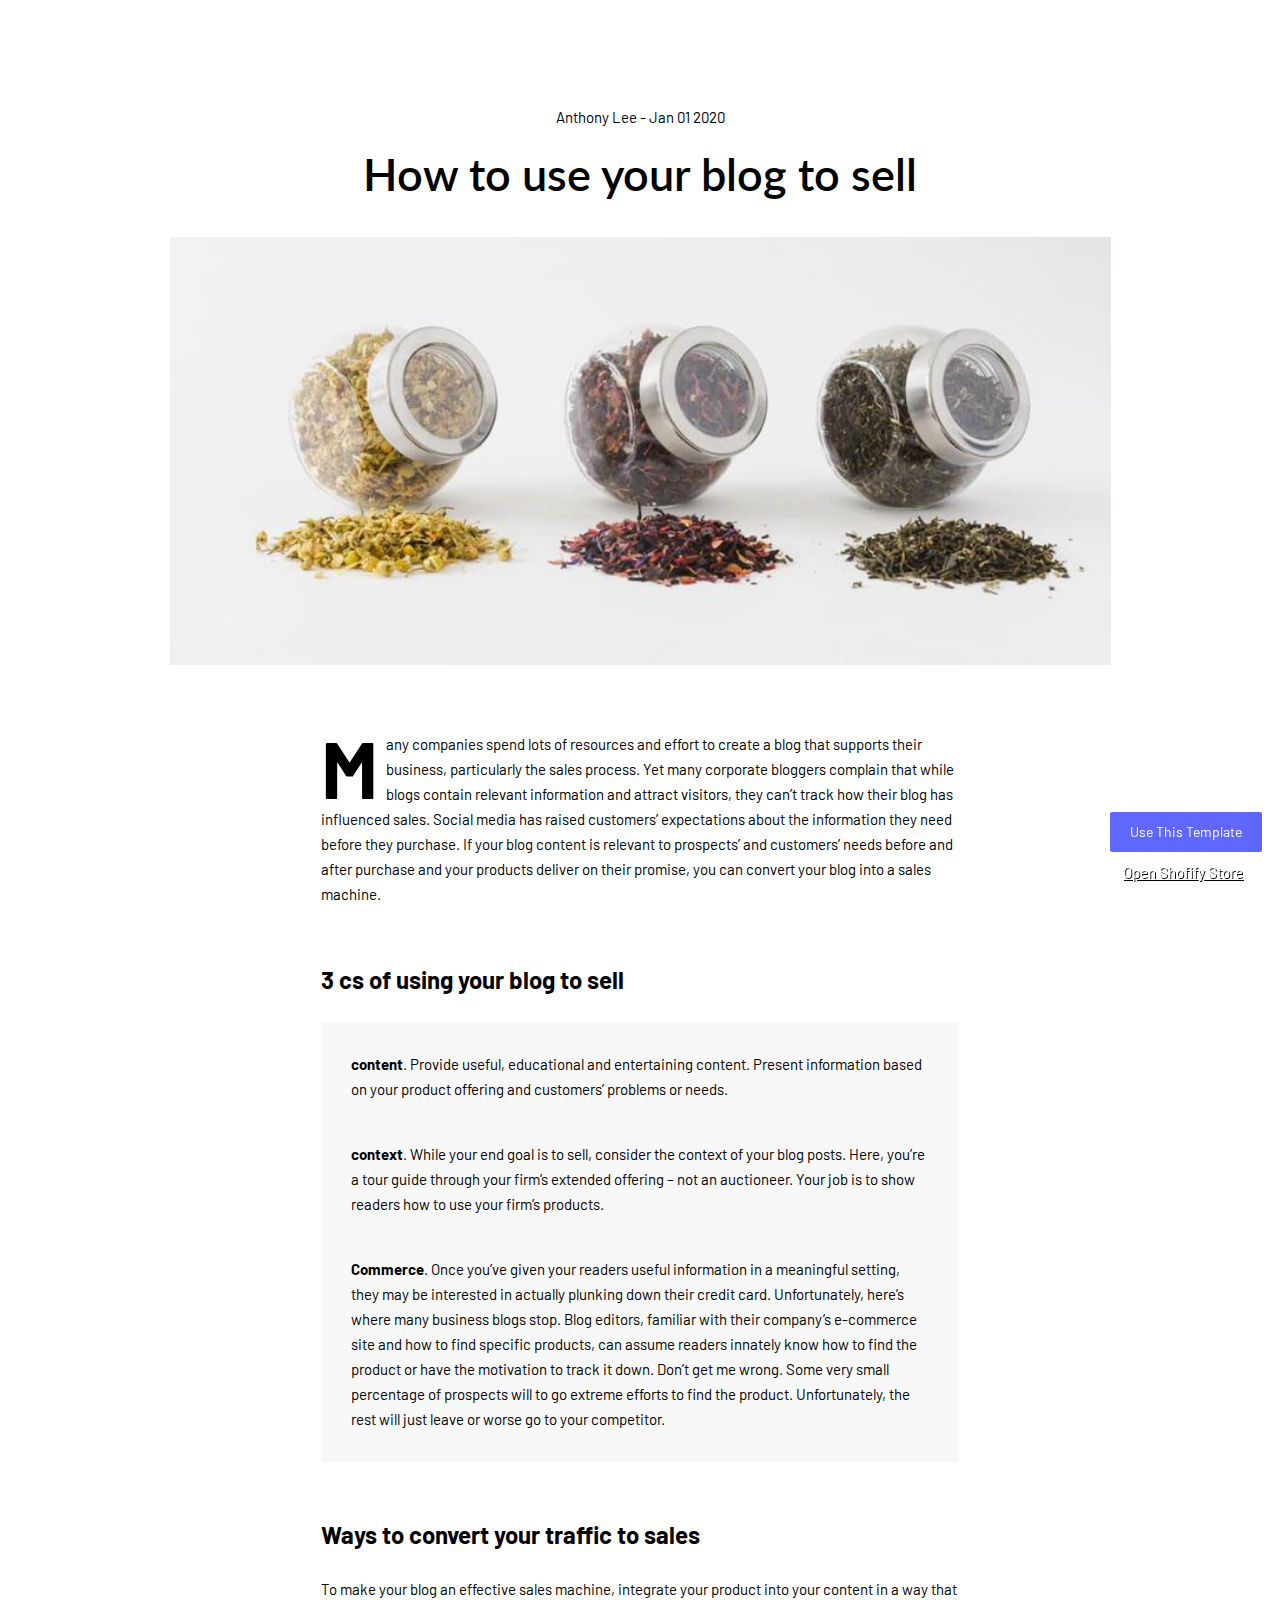
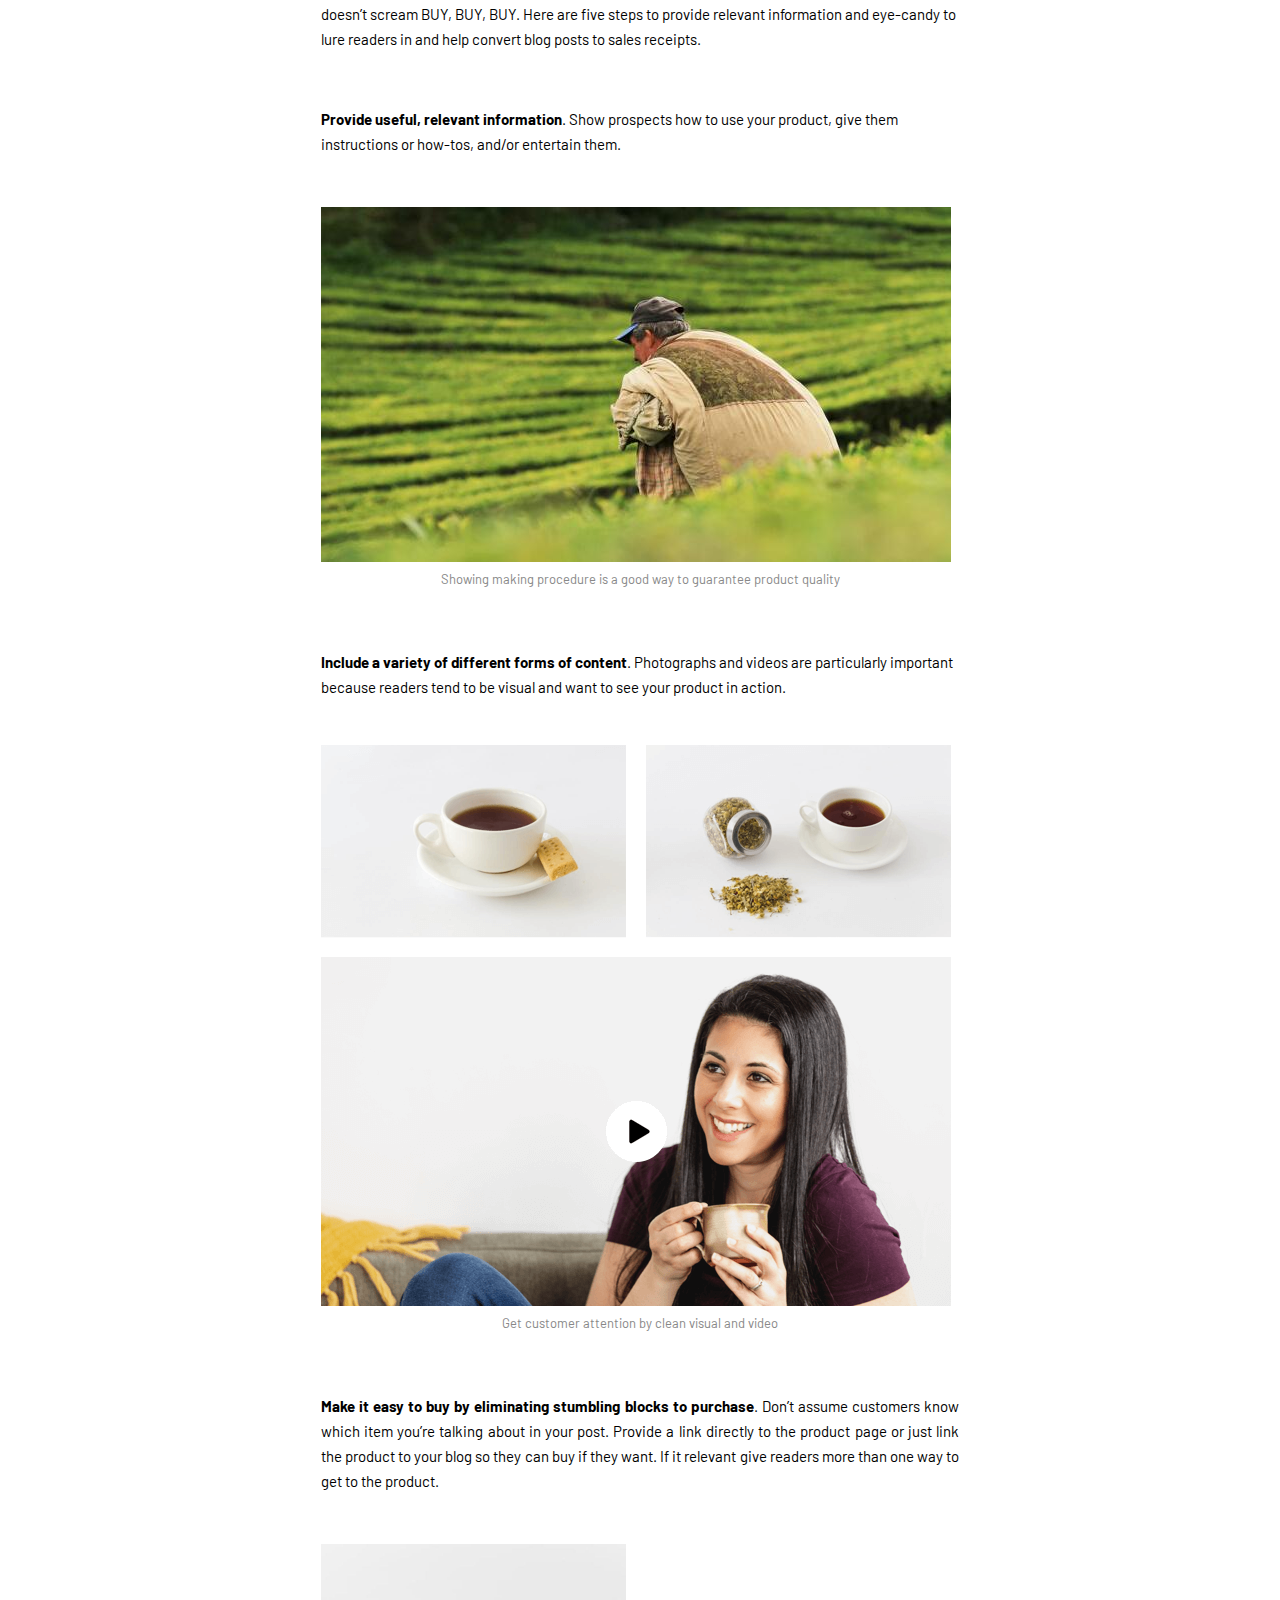
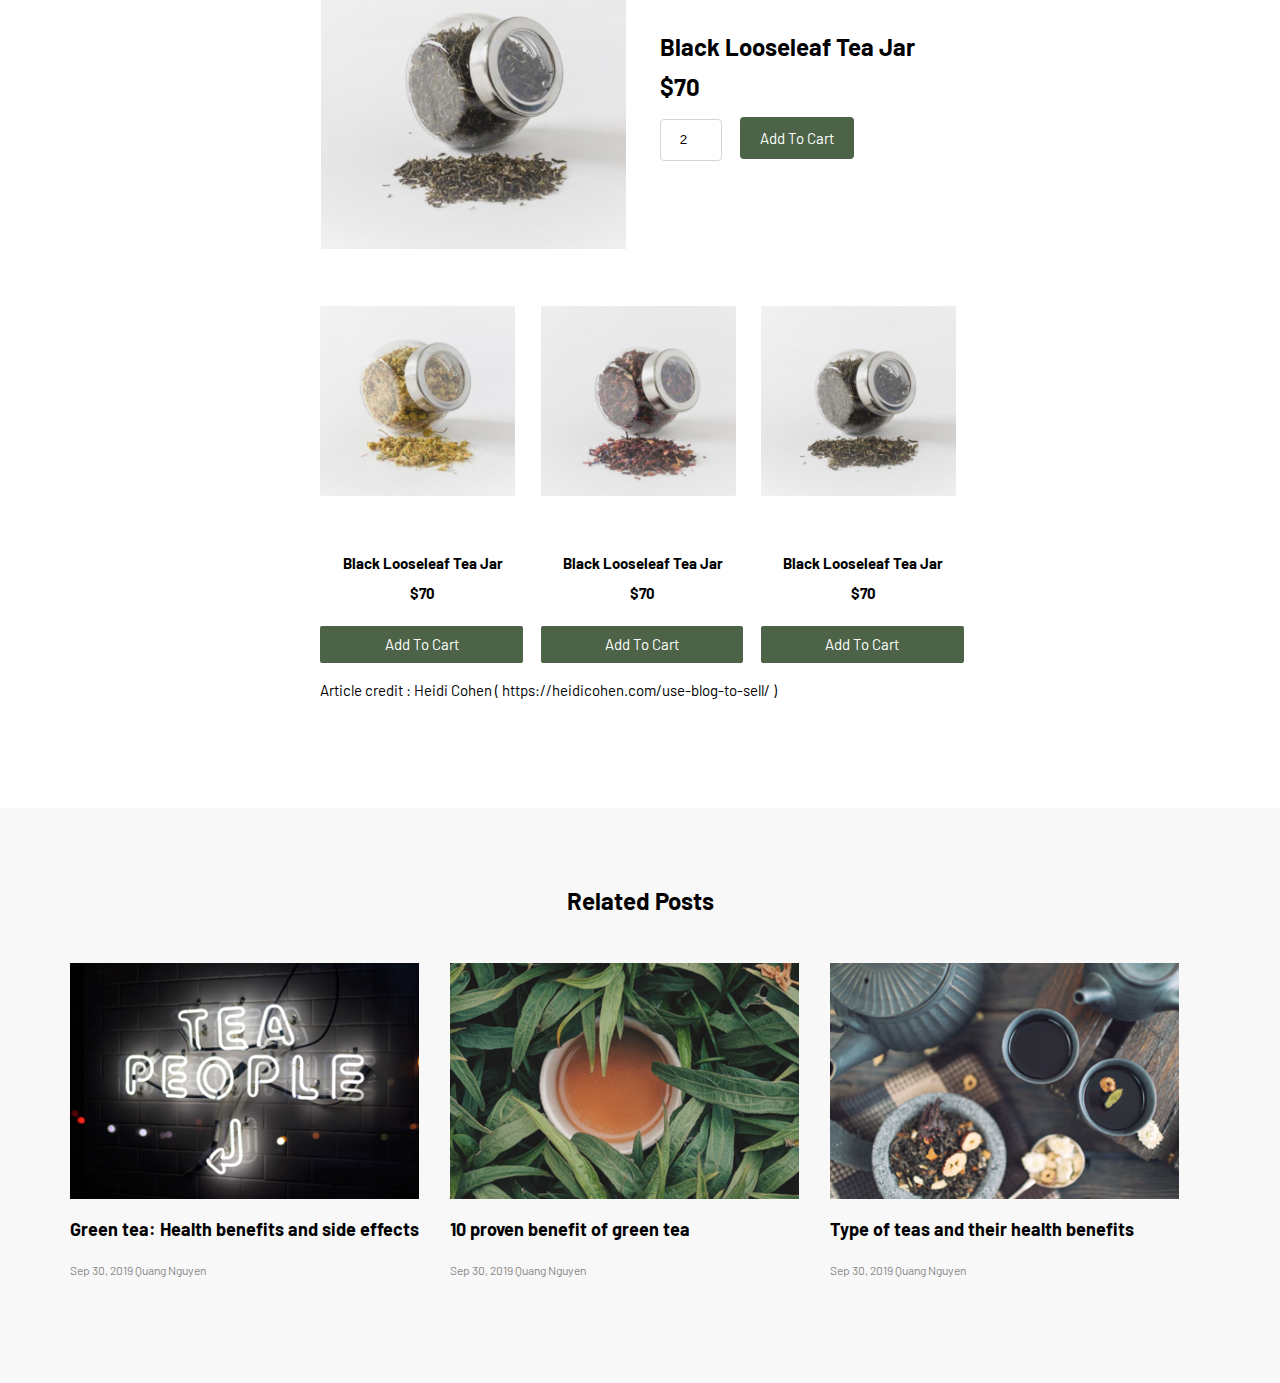
<file: index.html>
<!DOCTYPE html>
<html lang="en">
	<head>
		<meta charset="UTF-8">
		<meta name="viewport" content="width=device-width, initial-scale=1.0">
		<title>Cpi R2</title>
		<!-- google fonts linking here -->
		<link href="https://fonts.googleapis.com/css2?family=Barlow&family=Lato:wght@400;700&display=swap" rel="stylesheet">
		
		<!-- main css linking here -->
		<link rel="stylesheet" href="css/style.css">
	</head>
	<body>
		<!-- header section code start -->
		<section class="header-section">
			<div class="container">
				<div class="row">
					<div class="col-md-12">
						<div class="header-inner">
							<p>Anthony Lee - Jan 01 2020</p>
							<h1>How to use your blog to sell</h1>
						</div>
					</div>
				</div>
			</div>
		</section>
		<!-- header section code end -->
		<!-- banner section code start -->
		<section class="banner">
			<div class="container">
				<div class="row">
					<div class="col-md-12">
						<div class="banner-inner">
							<img src="images/hero.jpg" alt="" width="941" height="428">
						</div>
					</div>
				</div>
			</div>
		</section>
		<!-- banner section code end -->
		<!-- main-body section code start -->
		<section class="main-body-section">
			<div class="container">
				<div class="row">
					<div class="col-md-12">
						<div class="main-body-inner">
							<!--dropcap section section code start  -->
							<div class="dropcap">
								<p>Many companies spend lots of resources and effort to create a blog that supports their business, particularly the sales process. Yet many corporate bloggers complain that while blogs contain relevant information and attract visitors, they can’t track how their blog has influenced sales. Social media has raised customers’ expectations about the information they need before they purchase. If your blog content is relevant to prospects’ and customers’ needs before and after purchase and your products deliver on their promise, you can convert your blog into a sales machine.</p>
							</div>
							<!--dropcap section section code end  -->
							<!--blog-sell section section code start  -->
							<div class="blog-sell">
								<h3>3 cs of using your blog to sell</h3>
								<div class="para-section">
									<div class="para-inner">
										<p style="margin-bottom: 40px;">
											<span class="p-head">content</span>. Provide useful, educational and entertaining content. Present information based on your product offering and customers’ problems or needs.
										</p>
										<p style="margin-bottom: 40px;">
											<span class="p-head" >context</span>. While your end goal is to sell, consider the context of your blog posts. Here, you’re a tour guide through your firm’s extended offering – not an auctioneer. Your job is to show readers how to use your firm’s products.
										</p>
										<p>
											<span class="p-head">Commerce</span>. Once you’ve given your readers useful information in a meaningful setting, they may be interested in actually plunking down their credit card. Unfortunately, here’s where many business blogs stop. Blog editors, familiar with their company’s e-commerce site and how to find specific products, can assume readers innately know how to find the product or have the motivation to track it down. Don’t get me wrong. Some very small percentage of prospects will to go extreme efforts to find the product. Unfortunately, the rest will just leave or worse go to your competitor.
										</p>
									</div>
								</div>
							</div>
							<!--blog-sell section section code end  -->
							<!--way-coonvert section section code start  -->
							<div class="way-convert">
								<h3>Ways to convert your traffic to sales</h3>
								<p style="margin-bottom: 55px;">
									To make your blog an effective sales machine, integrate your product into your content in a way that doesn’t scream BUY, BUY, BUY. Here are five steps to provide relevant information and eye-candy to lure readers in and help convert blog posts to sales receipts.
								</p>
								<p style="margin-bottom: 50px;">
									<span style="font-weight: 700;">Provide useful, relevant information</span>.
									Show prospects how to use your product, give them instructions or how-tos, and/or entertain them.
								</p>
								<img src="images/hero2.jpg" alt="">
							</div>
							<div class="img-title">
								<p>Showing making procedure is a good way to guarantee product quality</p>
							</div>
							<!--way-coonvert section section code end  -->
							<!--glary-section section code start  -->
							<div class="glary-section">
								<p style="margin-bottom: 45px;">
									<span style="font-weight: 700;">Include a variety of different forms of content</span>. Photographs and videos are particularly important because readers tend to be visual and want to see your product in action.
								</p>
								<div class="two-image">
									<img src="images/1.png" alt="" style="margin-right: 17px;">
									<img src="images/2.png" alt="">
								</div>
								<div class="myvideo">
									<img src="images/3.png" alt="" onclick="playMyVideo('https://www.youtube.com/embed/tgbNymZ7vqY)">
								</div>
								<div class="video-player" id="videoPlayer">
									<iframe width="855" height="480" src="https://www.youtube.com/embed/tgbNymZ7vqY?controls=0" id="youTube">
									</iframe>
									<img src="images/close.png" alt="" class="close-btn" onclick="stopVideo()">
								</div>
							</div>
							<div class="img-title">
								<p>Get customer attention by clean visual and video</p>
							</div>
							<!--glary-section section code end  -->
							<!--price section code start  -->
							<div class="price-section">
								<p>
									<span style="font-weight: 700;">Make it easy to buy by eliminating stumbling blocks to purchase</span>. Don’t assume customers know which item you’re talking about in your post. Provide a link directly to the product page or just link the product to your blog so they can buy if they want. If it relevant give readers more than one way to get to the product.
								</p>
								<div class="row">
									<div class="col-md-6">
										<div class="zoom-img">
											<img src="images/a.jpg" alt="" width="305" height="305" style="margin-bottom: 50px;">
										</div>
									</div>
									<div class="col-md-6">
										<div class="price">
											<h3 style="margin-bottom: 15px;">Black Looseleaf Tea Jar</h3>
											<h3>$70</h3>
											<input min="1" type="number" data-hidespinner="false" name="quantity" value="2">
											<a href="#">Add To Cart</a>
										</div>
									</div>
								</div>
							</div>
							<!--price section code end  -->
							<!--three-img-section code start  -->
							<div class="three-img-section">
								<div class="row" style="margin-left: 11px;">
									<div class="col-md-4">
										<div class="product-price">
											<img src="images/b.jpg" alt="" width="195" height="190">
											<h3 style="margin-top: 48px;">Black Looseleaf Tea Jar</h3>
											<h3 style="margin-top: 5px;">$70</h3>
											<a href="#">Add To Cart</a>
										</div>
									</div>
									<div class="col-md-4">
										<div class="product-price">
											<img src="images/c.jpg" alt="" width="195" height="190">
											<h3 style="margin-top: 48px;">Black Looseleaf Tea Jar</h3>
											<h3 style="margin-top: 5px;">$70</h3>
											<a href="#">Add To Cart</a>
										</div>
									</div>
									<div class="col-md-4">
										<div class="product-price">
											<img src="images/d.jpg" alt="" width="195" height="190">
											<h3 style="margin-top: 48px;">Black Looseleaf Tea Jar</h3>
											<h3 style="margin-top: 5px;">$70</h3>
											<a href="#">Add To Cart</a>
										</div>
									</div>
									<p>Article credit : Heidi Cohen ( https://heidicohen.com/use-blog-to-sell/ )</p>
								</div>
							</div>
							<!--three-img-section code end  -->
						</div>
					</div>
				</div>
			</div>
		</section>
		<!-- main-body section code end -->
		<!-- post section code start -->
		<section class="post-section">
			<div class="container">
				<div class="row">
					<div class="col-md-12">
						<h3>Related Posts</h3>
					</div>
				</div>
				<div class="row">
					<div class="col-md-4">
						<div class="post-inner">
							<img src="images/5.png" alt="">
							<h4>Green tea: Health benefits and side effects</h4>
							<p>Sep 30, 2019 Quang Nguyen</p>
						</div>
					</div>
					<div class="col-md-4">
						<div class="post-inner">
							<img src="images/4.png" alt="">
							<h4>10 proven benefit of green tea</h4>
							<p>Sep 30, 2019 Quang Nguyen</p>
						</div>
					</div>
					<div class="col-md-4">
						<div class="post-inner">
							<img src="images/6.png" alt="">
							<h4>Type of teas and their health benefits</h4>
							<p>Sep 30, 2019 Quang Nguyen</p>
						</div>
					</div>
				</div>
				<div class="linking-section">
					<a href="https://apps.shopify.com/pagefly?utm_source=website&utm_medium=demo&utm_campaign=app-listing&utm_content=cipi" class="template" target="_blank">Use This Template</a> <br>
					<a href="https://www.shopify.com/free-trial/pagefly?ref=pagefly&utm_campaign=new%20merchant&utm_source=pagefly-templates&utm_medium=text-link" target="_blank" class="store">Open Shofify Store</a>
				</div>
			</div>
		</section>
		<!-- post section code end -->

		<!-- javascript code for video close btn start -->
		<script>
			var videoPlayer = document.getElementById("videoPlayer");
			var youTube = document.getElementById("youTube");

			function stopVideo(){
				videoPlayer.style.display = "none";
			}

			function playMyVideo(link){
				youTube.src = link;
				videoPlayer.style.display = "blocks"

			}
		</script>
		<!-- javascript code for video close btn end-->
	</body>
</html>
</file>
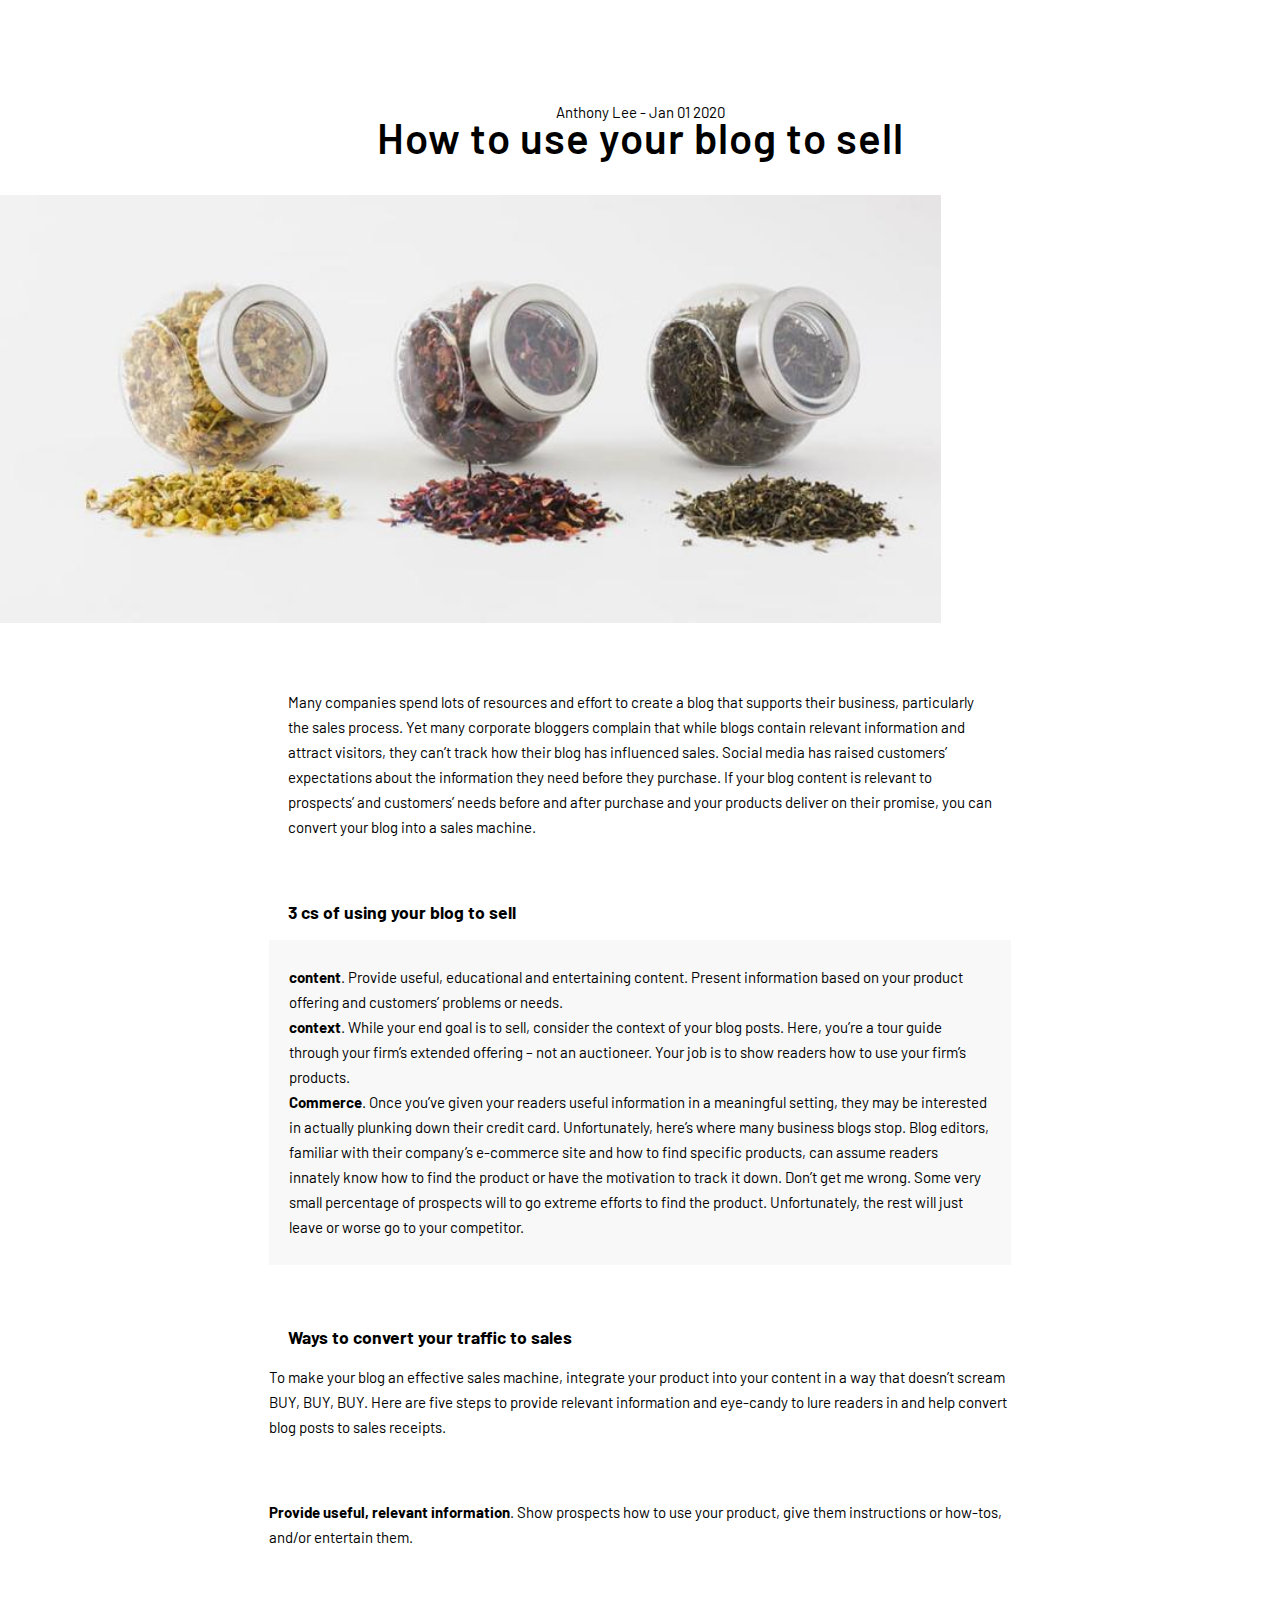
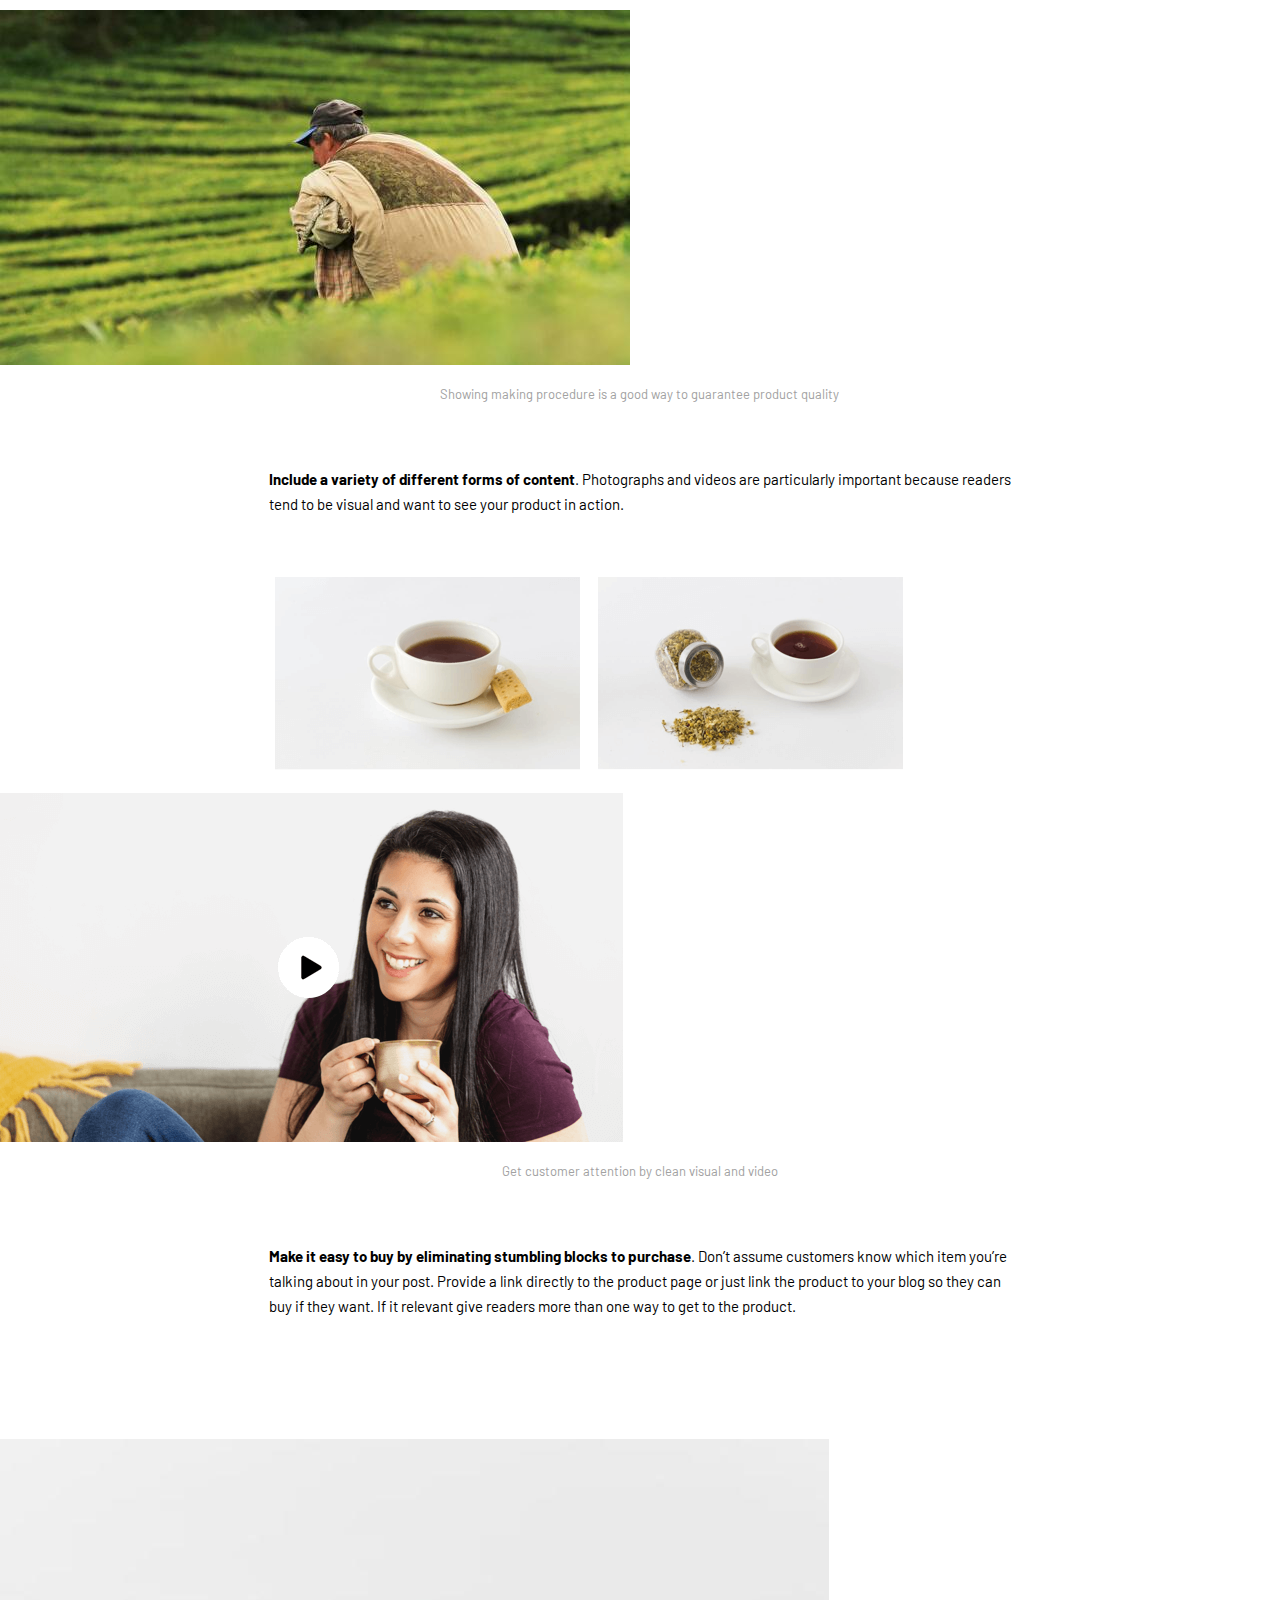
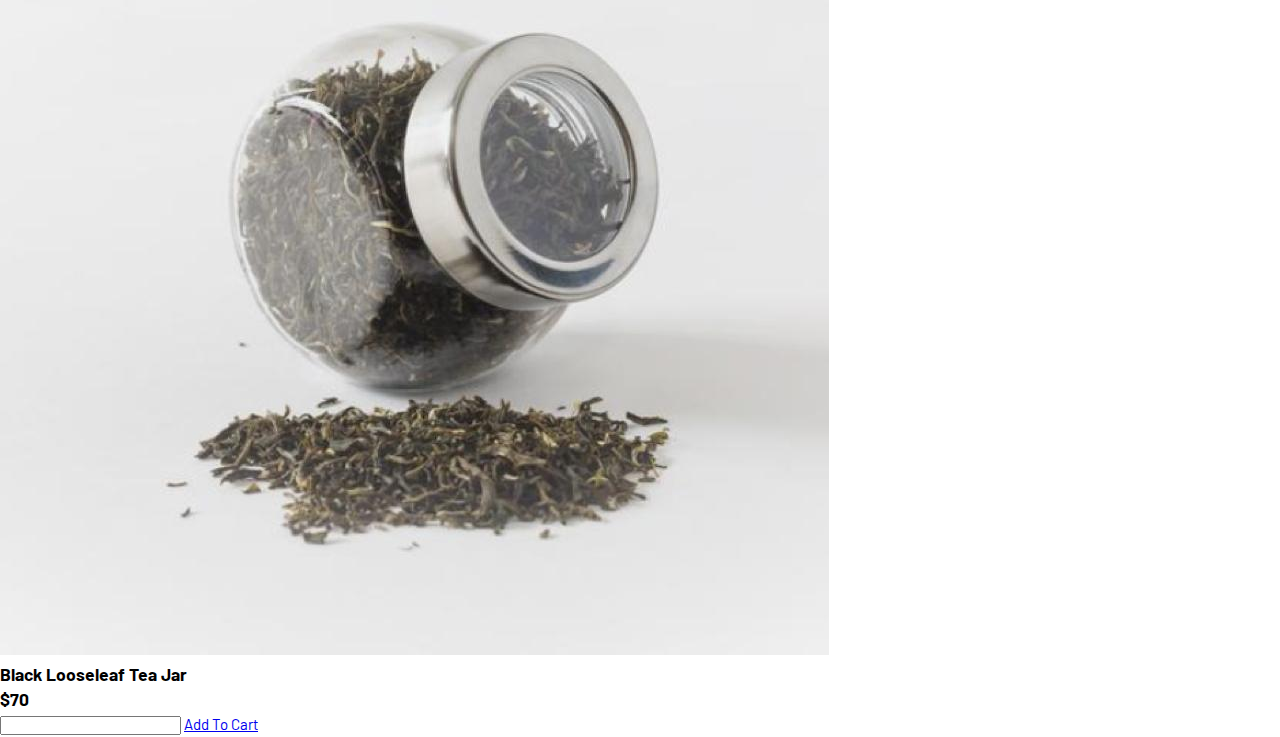
<file: Anthony Lee/index.html>
<!DOCTYPE html>
<html lang="en">
	<head>
		<meta charset="UTF-8">
		<meta name="viewport" content="width=device-width, initial-scale=1.0">
		<title>Cpi R2</title>
		<!-- google fonts linking here -->
		<link href="https://fonts.googleapis.com/css2?family=Barlow&family=Lato:wght@400;700&display=swap" rel="stylesheet">
		<!-- bootstrap linking here -->
		<link href="https://cdn.jsdelivr.net/npm/bootstrap@5.0.2/dist/css/bootstrap.min.css" rel="stylesheet" integrity="sha384-EVSTQN3/azprG1Anm3QDgpJLIm9Nao0Yz1ztcQTwFspd3yD65VohhpuuCOmLASjC" crossorigin="anonymous">
		<!-- main css linking here -->
		<link rel="stylesheet" href="css/style.css">
	</head>
	<body>
		<header class="header-section">
			<div class="container">
				<div class="row">
					<div class="col-lg-12">
						<div class="inner-section">
							<p>Anthony Lee - Jan 01 2020</p>
							<h1>How to use your blog to sell</h1>
						</div>
					</div>
				</div>
			</div>
		</header>
		<div class="hero-section">
			<div class="container">
				<div class="row">
					<div class="col-lg-12">
						<div class="text-center">
							<img src="images/hero.jpg" alt="" class="img-fluid" width="941" height="428">
						</div>
					</div>
				</div>
			</div>
		</div>
		<div class="dropcap-section">
			<div class="container">
				<div class="row">
					<div class="col-lg-12">
						<div class="inner-section text-center">
							<p>Many companies spend lots of resources and effort to create a blog that supports their business, particularly the sales process. Yet many corporate bloggers complain that while blogs contain relevant information and attract visitors, they can’t track how their blog has influenced sales. Social media has raised customers’ expectations about the information they need before they purchase. If your blog content is relevant to prospects’ and customers’ needs before and after purchase and your products deliver on their promise, you can convert your blog into a sales machine.</p>
						</div>
					</div>
				</div>
			</div>
		</div>
		<div class="blog-sell-section">
			<div class="container">
				<div class="row">
					<div class="col-lg-12">
						<div class="inner-section">
							<h3>3 cs of using your blog to sell</h3>
							<div class="para-section">
								<p>
									<span style="font-weight: 700;">content</span>. Provide useful, educational and entertaining content. Present information based on your product offering and customers’ problems or needs.
								</p>
								<p>
									<span style="font-weight: 700;">context</span>.  While your end goal is to sell, consider the context of your blog posts. Here, you’re a tour guide through your firm’s extended offering – not an auctioneer. Your job is to show readers how to use your firm’s products.
								</p>
								<p>
									<span style="font-weight: 700;">Commerce</span>. Once you’ve given your readers useful information in a meaningful setting, they may be interested in actually plunking down their credit card. Unfortunately, here’s where many business blogs stop. Blog editors, familiar with their company’s e-commerce site and how to find specific products, can assume readers innately know how to find the product or have the motivation to track it down. Don’t get me wrong. Some very small percentage of prospects will to go extreme efforts to find the product. Unfortunately, the rest will just leave or worse go to your competitor.
								</p>
							</div>
						</div>
					</div>
				</div>
			</div>
		</div>
		<div class="way-section">
			<div class="container">
				<div class="row">
					<div class="col-lg-12">
						<div class="inner-section">
							<h3>Ways to convert your traffic to sales</h3>
							<p>
								To make your blog an effective sales machine, integrate your product into your content in a way that doesn’t scream BUY, BUY, BUY. Here are five steps to provide relevant information and eye-candy to lure readers in and help convert blog posts to sales receipts.
							</p>
							<p>
								<span style="font-weight: 700;">Provide useful, relevant information</span>.
								Show prospects how to use your product, give them instructions or how-tos, and/or entertain them.
							</p>
							<div class="text-center hero2-img">
								<img src="images/hero2.jpg" alt="">
								<p>Showing making procedure is a good way to guarantee product quality</p>
							</div>
							<p>
								<span style="font-weight: 700;">Include a variety of different forms of content</span>. Photographs and videos are particularly important because readers tend to be visual and want to see your product in action.
							</p>
							<div class="flex-img-part" style="margin-bottom: 16px;">
								<img src="images/1.png" alt="" style="margin-right: 15px;">
								<img src="images/2.png" alt="">
							</div>
							<div class="text-center hero2-img">
								<a href="https://www.youtube.com/watch?v=UhP76B2SMiE&t=4s">
									<img src="images/3.png" alt="" style="margin-left: -7px;">
								</a>
								<p>Get customer attention by clean visual and video</p>
							</div>
							<p>
								<span style="font-weight: 700;">Make it easy to buy by eliminating stumbling blocks to purchase</span>. Don’t assume customers know which item you’re talking about in your post. Provide a link directly to the product page or just link the product to your blog so they can buy if they want. If it relevant give readers more than one way to get to the product.
							</p>
						</div>
					</div>
				</div>
			</div>
		</div>
		<div class="price-section">
			<div class="container">
				<div class="row">
					<div class="col-lg-12">
                        <img src="images/a.jpg" alt="">
                        <div class="price">
                        	<h3>Black Looseleaf Tea Jar</h3>
                        	<h3>$70</h3>
                            <input type="number" width="20px">
                            <a href="#">Add To Cart</a>
                        </div>
					</div>
				</div>
			</div>
		</div>
	</body>
</html>
</file>
<file: css/style.css>
*{
	padding: 0;
	margin:0;
}

body{
	font-family: 'Barlow', sans-serif;
	font-size: 15px;
	line-height: 25px;

}

h2, h3, h4, h5, h6{
	font-family: 'Barlow', sans-serif;
}
h1{
	font-family: "Lato", sans-serif;
}
a, a:hover{
	text-decoration: none;
}

/*********************************
**	 Global css code goes here	**
**********************************/
.container {
	width: 1140px;
	margin: 0px auto;
}

.row{
	width: 100%;
	float: left;
}

.col-md-12{
	width: 100%;
	float: left;
}

.col-md-4{
	width: 33.33%;
	float: left;
}

.col-md-6{
	width: 50%;
	float: left;
}

/**********************************
** header-section code goes here **
***********************************/
.header-section{
	width: 100%;
	float: left;
	/* background: #f6f9f9; */
	padding: 105px 0 0;

}

.header-section .header-inner{
	width: 100%;
	float: left;
	text-align: center;
}

.header-section .header-inner p{
    margin-bottom: 32px;
} 

.header-section .header-inner h1{
    font-size: 45px;
    font-weight: 600;
    margin-bottom: 50px;
}

/**********************************
** banner-section code goes here **
***********************************/
.banner{
	width: 100%;
	float: left;
}

.banner .banner-inner{
	width: 100%;
	float: left;
	text-align: center;
}

/*************************************
** main-body-section code goes here **
**************************************/
.main-body-section{
	width: 100%;
	float: left;
	padding-top: 60px;

}

.main-body-section .main-body-inner{
	width: 100%;
	float: left;
}

/*Drop cap paragraph code goes here*/
.main-body-section .main-body-inner .dropcap{
	width: 56%;
	margin:0 auto;
	text-align: left;
}

.main-body-section .main-body-inner .dropcap p:first-child:first-letter{
	font-size: 80px;
	line-height: 70px;
	font-weight: 700;
	padding-right: 8px;
	float: left;
}

/*blog-sell heading & paragraph code goes here*/
.main-body-section .main-body-inner .blog-sell{
	width: 56%;
	margin:0 auto;
	text-align: left;
}

.main-body-section .main-body-inner .blog-sell h3{
	font-size: 24px;
	margin: 60px 0 30px;
}

.main-body-section .main-body-inner .blog-sell .para-section{
	background-color: #F8F8F8;
}

.main-body-section .main-body-inner .blog-sell .para-section .para-inner{
	margin: 0px 30px;
	padding: 30px 0;
}
.main-body-section .main-body-inner .blog-sell .para-section .para-inner .p-head{
	font-weight: 700;
}

/*way-convert heading & paragraph code goes here*/
.main-body-section .main-body-inner .way-convert{
	width: 56%;
	margin:0 auto;
	text-align: left;
}

.main-body-section .main-body-inner .way-convert h3{
	font-size: 24px;
	margin: 60px 0 30px;
}

/*image title css goes here*/
.main-body-section .main-body-inner .img-title{
    font-size: 13px;
    margin-top: 0;
    margin-bottom: 60px;
    font-weight: 400;
    line-height: 1.6em;
    text-align: center;
    color: #888;
}

/*glary-section css goes here*/
.main-body-section .main-body-inner .glary-section{
	position: relative;
	width: 56%;
	margin:0 auto;
	text-align: left;
}

.main-body-section .main-body-inner .glary-section .myvideo{
	margin-top: 12px;
	cursor: pointer;
}

/*video player css code goes here*/
.main-body-section .main-body-inner .glary-section .video-player{
	position: absolute;
	left:50%;
	top: 50%;
	transform: translate(-50%, -50%);
	display: none;
}
.main-body-section .main-body-inner .glary-section .video-player .close-btn{
	position: absolute;
    top: -40px;
    right: -5px;
    width: 46px;
    cursor: pointer;
}
video:focus{
	outline: none;
}

/*price-section css goes here*/
.main-body-section .main-body-inner .price-section{
	width: 56%;
	margin:0 auto;
	text-align: left;
}

.main-body-section .main-body-inner .price-section p{
	text-align: justify;
	margin-bottom: 50px;
}

.main-body-section .main-body-inner .price-section .price{
	margin-top: 90px;
	margin-left: 20px;
}

.main-body-section .main-body-inner .price-section .price h3{
	font-size: 24px;
}

.main-body-section .main-body-inner .price-section .price input{
	width: 60px;
    height: 40px;
    outline: 0;
    text-align: center;
    padding: 0;
    border: 1px solid #d1d5db;
    border-radius: 4px;
    margin-top: 20px;
}

.main-body-section .main-body-inner .price-section .price a{
	background-color: #4c6347;
    border-radius: 4px;
    color: #fff;
    font-size: 15px;
    margin-left: 15px;
    border-radius: 4px;
    padding: 12px 20px;

}

.main-body-section .main-body-inner .price-section .price a:hover{
	background-color: #394D35;  
}

/*three-img-section css goes here*/
.main-body-section .main-body-inner .three-img-section{
	width: 58%;
	margin:0 auto;
	text-align: left;
}

.main-body-section .main-body-inner .three-img-section .product-price h3{
	font-size: 15px;
	text-align: center;
	margin-left: -16px;
}

.main-body-section .main-body-inner .three-img-section .product-price a{
	display: block;
	background-color: #4c6347;
    color: #fff;
    width: 92%;
    font-size: 15px;
    border-radius: 2px;
    padding-top: 6px;
    padding-bottom: 6px;
    font-weight: 400;
    text-align: center;
    margin-top: 20px;
    margin-bottom: 15px;
}

.main-body-section .main-body-inner .three-img-section .product-price a:hover{
	background-color: ##394D35;
}

/*********************************
**	 post css code goes here	**
**********************************/
.post-section{
	width: 100%;
	float: left;
	background-color: #F8F8F8;
	padding-top: 80px;
	padding-bottom: 100px;
	margin-top: 105px;
}

.post-section h3{
	text-align: center;
	font-size: 24px;
	margin-bottom: 50px;
}

.post-section .post-inner h4{
	font-size: 18px;
    line-height: 1.5em;
    margin-top: 0;
    margin-bottom: 0;
    margin-top: 10px;
}

.post-section .post-inner p{
	font-size: 12px;
 	color: #888;
 	margin-top: 15px;
}

.post-section .linking-section{
	position: fixed;
	right: 18px;
	bottom: 15px;
}

/*fixed linking button css goes here*/
.post-section .linking-section .template{
	background: #5f67ff;
    font-size: 14px;
    padding: 0 20px;
    display: inline-flex;
    line-height: 40px;
    border-radius: 2px;
    text-decoration: none;
    color: #fff;
    margin-bottom: 8px;
}

.post-section .linking-section .store{
	color: #fff;
	text-shadow: 1px 1px #000;
	text-decoration: underline;
	margin-left: 13px;
}
</file>
<file: Anthony Lee/css/style.css>
* {
  margin: 0;
  padding: 0;
  box-sizing: border-box;
}
body {
  font-size: 15px;
  line-height: 25px;
  font-family: 'Barlow', sans-serif;
} 
h2,
h3,
h4,
h5,
h6 {
	font-family: 'Barlow', sans-serif;
}
h1,
{
  font-family: "Lato", sans-serif;
}

.header-section{
	width: 100%;
	padding: 100px 0px;
}

.header-section h1 {
	font-weight: 600;
	font-size: 42px;
	letter-spacing: 1px;
	text-align: center;
}

.header-section p {
	text-align: center;
}

.hero-section{
	margin-top: -55px;
}

.dropcap-section .inner-section p{
	width: 55%;
	margin:0 auto;
	padding-top: 60px;
	text-align: left;
}

.blog-sell-section{
	width: 100%;
	padding-top: 60px;
}

.blog-sell-section .inner-section h3{
	width: 55%;
	text-align: left;
	margin:0 auto;
	font-weight: 700;
	margin-bottom: 15px;
}

.blog-sell-section .inner-section .para-section{
	width: 58%;
	background-color: #F8F8F8;
	margin:0 auto;
	padding: 25px 20px;

}

.way-section{
	width: 100%;
	padding-top: 60px;
}

.way-section .inner-section h3{
	width: 55%;
	text-align: left;
	margin:0 auto;
	font-weight: 700;
	margin-bottom: 15px;
}

.way-section .inner-section p{
	width: 58%;
	margin:0 auto;
	text-align: left;
	margin-bottom: 60px;
}

.way-section .inner-section .hero2-img p{
	font-size: 13px;
	color: #A1A1A1;
	text-align: center;
	margin-top: 10px;
}

.way-section .inner-section .flex-img-part{
	width: 57%;
	margin: 0 auto;
}

.price-section{
	width: 55%
	margin: 0 auto;
	margin-top: 25px;
}

.price-section{
	width: 100%;
	padding-top: 60px;
}
</file>
